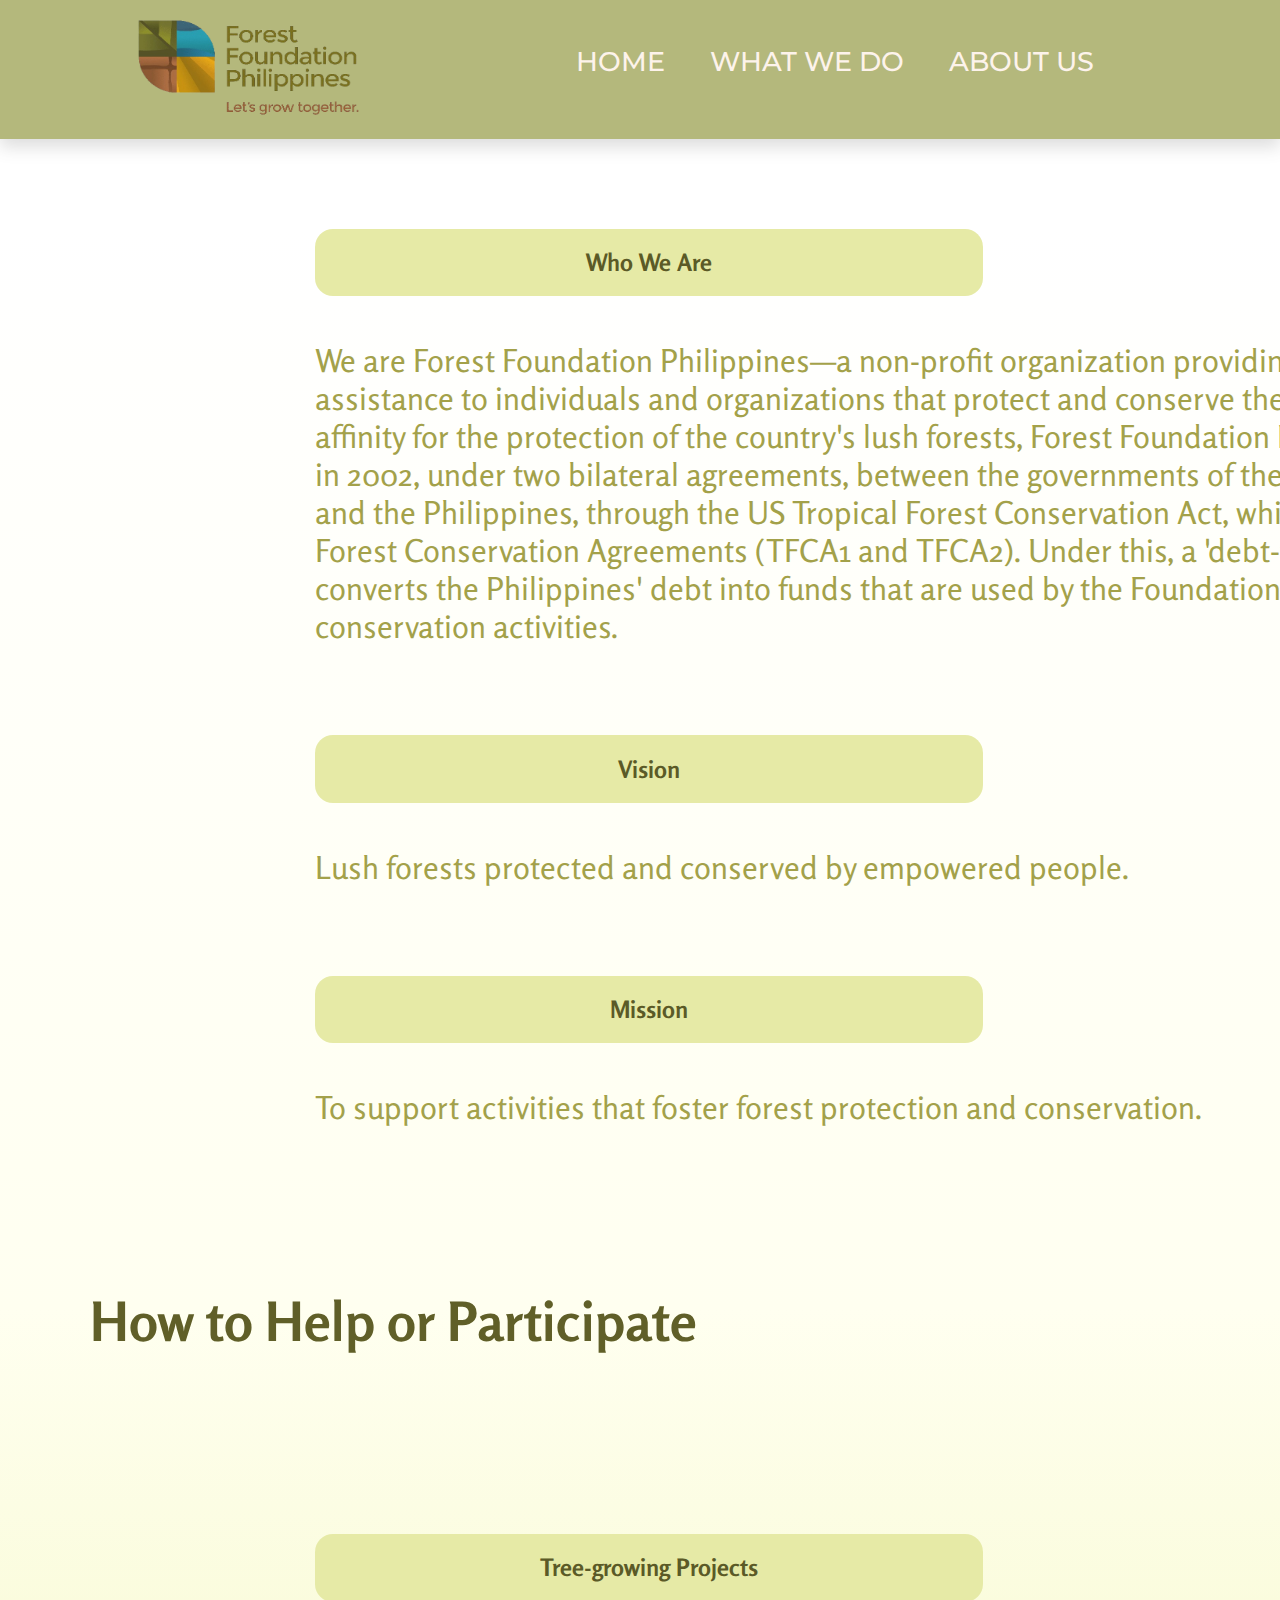
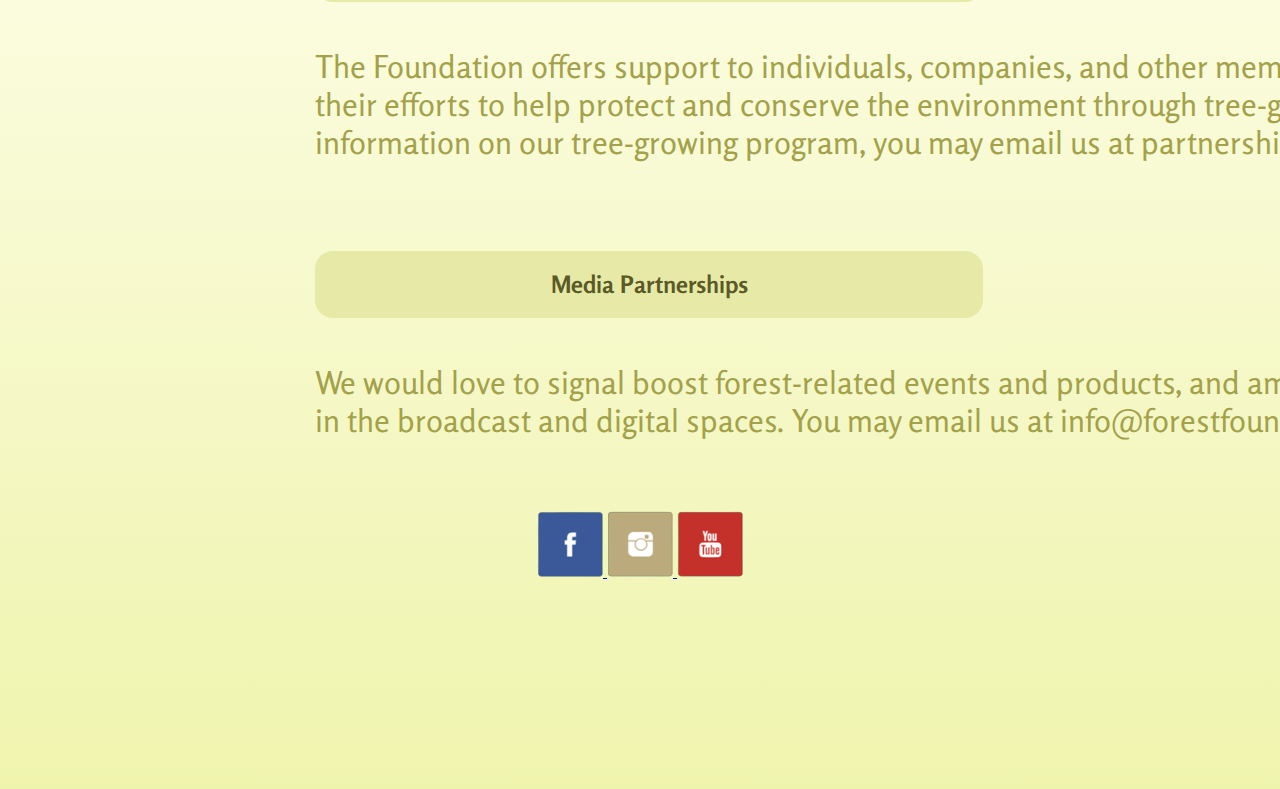
<file: 3rdpage.html>
<!DOCTYPE html>
<html lang="en">
<head>
    <meta charset="UTF-8">
    <meta name="viewport" content="width=device-width, initial-scale=1.0">
    <title>Forest Foundation Philippines</title>
    <link rel="icon" type="image/x-icon" href="images/logo.png">
</head>
<body>
    <header>
        <nav>
            <span class="website">
            <img src="images/websitename.png" alt="website name"></span>
            <span class="links">
                <div class="links" id="thirdpg">
                    <a href="3rdpage.html">About Us</a>
                </div>
                <div class="links" id="secondpg">
                    <a href="2ndpage.html">What We Do</a>
                </div>
                <div class="links" id="home">
                    <a href="index.html">Home</a>
                </div>
            </span>
        </nav>
        <section>
            <div class="main">
            <h2>Who We Are</h2>
            <p>We are Forest Foundation Philippines—a non-profit organization providing grants and technical assistance to individuals and organizations that protect and conserve the forests.

            Bonded by a mutual affinity for the protection of the country's lush forests, Forest Foundation Philippines was established in 2002, under two bilateral agreements, between the governments of the United States of America and the Philippines, through the US Tropical Forest Conservation Act, which resulted in two Tropical Forest Conservation Agreements (TFCA1 and TFCA2). Under this, a 'debt-for-nature' agreement converts the Philippines' debt into funds that are used by the Foundation for forest protection and conservation activities.</p>

            <h2>Vision</h2>
            <p>Lush forests protected and conserved by empowered people.<p>

            <h2>Mission</h2>
            <p>To support activities that foster forest protection and conservation.</p>
            
            <h1>How to Help or Participate</h1>
            <h2>Tree-growing Projects</h2>
            <p> The Foundation offers support to individuals, companies, and other members of the private sector in their efforts to help protect and conserve the environment through tree-growing projects.
            For more information on our tree-growing program, you may email us at partnerships@forestfoundation.ph.</p>

            <h2>Media Partnerships</h2>
            <p> 
                We would love to signal boost forest-related events and products, and amplify conservation messages in the broadcast and digital spaces. You may email us at info@forestfoundation.ph.</p>
            
            
        <footer>
            <a href="https://shorturl.at/tLRS4">
            <div class="icon" id="facebook"></div>
            </a>
            <a href="https://shorturl.at/psuWX">
            <div class="icon" id="instagram"></div>
            </a>
            <a href="https://www.youtube.com/@ForestFoundationPhilippines">
            <div class="icon" id="youtube"></div>
            </a>
            
        </footer>
    </div>
    </section>
    </header>
    <link rel="stylesheet" href="style.css">
</body>
</html>
</file>
<file: style.css>
@import url('https://fonts.googleapis.com/css2?family=Rosario&display=swap');
@import url('https://fonts.googleapis.com/css2?family=Montserrat:wght@500&display=swap');
*{
    margin: 0px;
    padding: 0px;
}
nav{
    display: flex;
    background-color: #B4B87C;
    justify-content: space-around;
    box-shadow: 0px 8px 16px 0px rgba(83, 85, 83, 0.2);
}
img{
    width: 30vh;
    height: 15vh;
    margin-left: 2vh;
}
.links{
    float: right;
    display: inline;
    text-transform: uppercase;
    font-weight: 500;
    transition: .4s;
    font-family: 'Montserrat', sans-serif;
    border-radius: 1vh;
    margin-top: 2.5vh;
}
.links a:hover{
    transition: .4s;
    font-size: 4vh;
}
.links a{
    text-decoration: none;
    color: white;
    font-size: 3vh;
}
#home{
    margin-right: 5vh;
}
#home a{
    color: #FDF3EB;
}
#secondpg{
    margin-right: 5vh;
}
#secondpg a{
    color:  #FDF3EB;
}
#thirdpg{
    margin-right: 10vh;
}
#thirdpg a{
    color:  #FDF3EB;
}
main{
    height: 84.2vh;
}
.video{ 
    width: 100%;
    position: relative;
}
.video:before {
    width: 100%;
    height: 500px;
    content:'';  
    position: relative;
    top:0;
}
section h1{
    padding: 10vh;
    font-family: 'Rosario', sans-serif;
    color: #605f28;
    font-size: 6vh;
}
.logo{
    float: right;
    width: 25vh;
    height: 25vh;
    margin-right: 8vh;
}
.texts{
    background-image: linear-gradient(white, ivory, #eff4ad);
    height: 120vh;

}
.content{
    background-image: linear-gradient(white, ivory, #eff4ad);
    height: 290vh;
}
.main{
    background-image: linear-gradient(white, ivory, #eff4ad);
    height: 240vh;
}
section h2{
    background-color:#e6eaa6;
    border-radius: 2vh;
    width: 70vh;
    padding: 1.5vw;
    font-family: 'Rosario', sans-serif;
    color: #5B5A27;
    margin-top: 10vh;
    margin-left: 35vh;
    text-align: center;
}
section p{
    margin-top: 5vh;
    width: 150vh;
    margin-left: 35vh;
    font-family: 'Rosario', sans-serif;
    color: #a3a14a;
    margin-bottom: 8vh;
    font-size: 3.5vh;
}
span{
    color: #5B5A27;
    font-weight: bold;
}
.secondpage{
    border-radius: 2vh;
    margin-left: 35vh;
    padding: 2vh;
    background-color: #5B5A27;
    text-decoration: none;
    color: #eff4ad;
    font-size: 3.5vh;
    font-family: 'Rosario', sans-serif;
}
.vid video{
    width: 60vh;
    height: 50vh;
    margin-left: 80vh;
}
.thirdpage{
    border-radius: 2vh;
    margin-left: 35vh;
    padding: 2vh;
    background-color: #5B5A27;
    text-decoration: none;
    color: #eff4ad;
    font-size: 3.5vh;
    font-family: 'Rosario', sans-serif;
}
.projpic{
    width: 60vh;
    height: 40vh;
    margin-left: 75vh;
    margin-top: 5vh;
    animation: picscale 10s infinite;
}
@keyframes picscale{
    0% {transform:scale(1);}
    50% {transform:scale(1.25);}
    100% {transform:scale(1);}
}
footer{
    text-align: center;
}
.icon{
    background: url(images/sprite3.png) no-repeat;
    display: inline-block;
    width: 66px;
    height: 66px;
}
#facebook{
    background-position: -439px -146px;;
}
#instagram{
    background-position: -290px -221px;
}
#youtube{
    background-position: -439px -221px;
}
@media screen and (max-width: 600px) {
    section h1{
        padding: 5vh;
        font-family: 'Poppins', sans-serif;
        color: #605f28;
        font-size: 4vh;
    }
    .logo{
        float: right;
        width: 15vh;
        height: 15vh;
    }
    section h2{
        background-color:#e6eaa6;
        border-radius: 2vh;
        width: 50vh;
        font-family: 'Poppins', sans-serif;
        color: #5B5A27;
        margin-top: 10vh;
        margin-left: 5vh;
        text-align: center;
        font-size: medium;
    }
    section p{
        margin-top: 5vh;
        width: 120vh;
        margin-left: 5vh;
        font-family: 'Poppins', sans-serif;
        color: #a3a14a;
        margin-bottom: 8vh;
        font-size: 3vh;
    }
    span{
        color: #5B5A27;
        font-weight: bold;
    }
    .secondpage{
        border-radius: 2vh;
        margin-left: 5vh;
        padding: 2vh;
        background-color: #5B5A27;
        text-decoration: none;
        color: #eff4ad;
        font-size: 3vh;
        font-family: 'Poppins', sans-serif;
    }
    .vid video{
        width: 60vh;
        height: 50vh;
        margin-left: 35vh;
    }
    .thirdpage{
        border-radius: 2vh;
        margin-left: 5vh;
        padding: 2vh;
        background-color: #5B5A27;
        text-decoration: none;
        color: #eff4ad;
        font-size: 3.5vh;
        font-family: 'Poppins', sans-serif;
    }
    .projpic{
        width: 60vh;
        height: 40vh;
        margin-left: 35vh;
        margin-top: 5vh;
        animation: picscale 10s infinite;
    }
    @keyframes picscale{
        0% {transform:scale(1);}
        50% {transform:scale(1.25);}
        100% {transform:scale(1);}
    }
}
</file>
